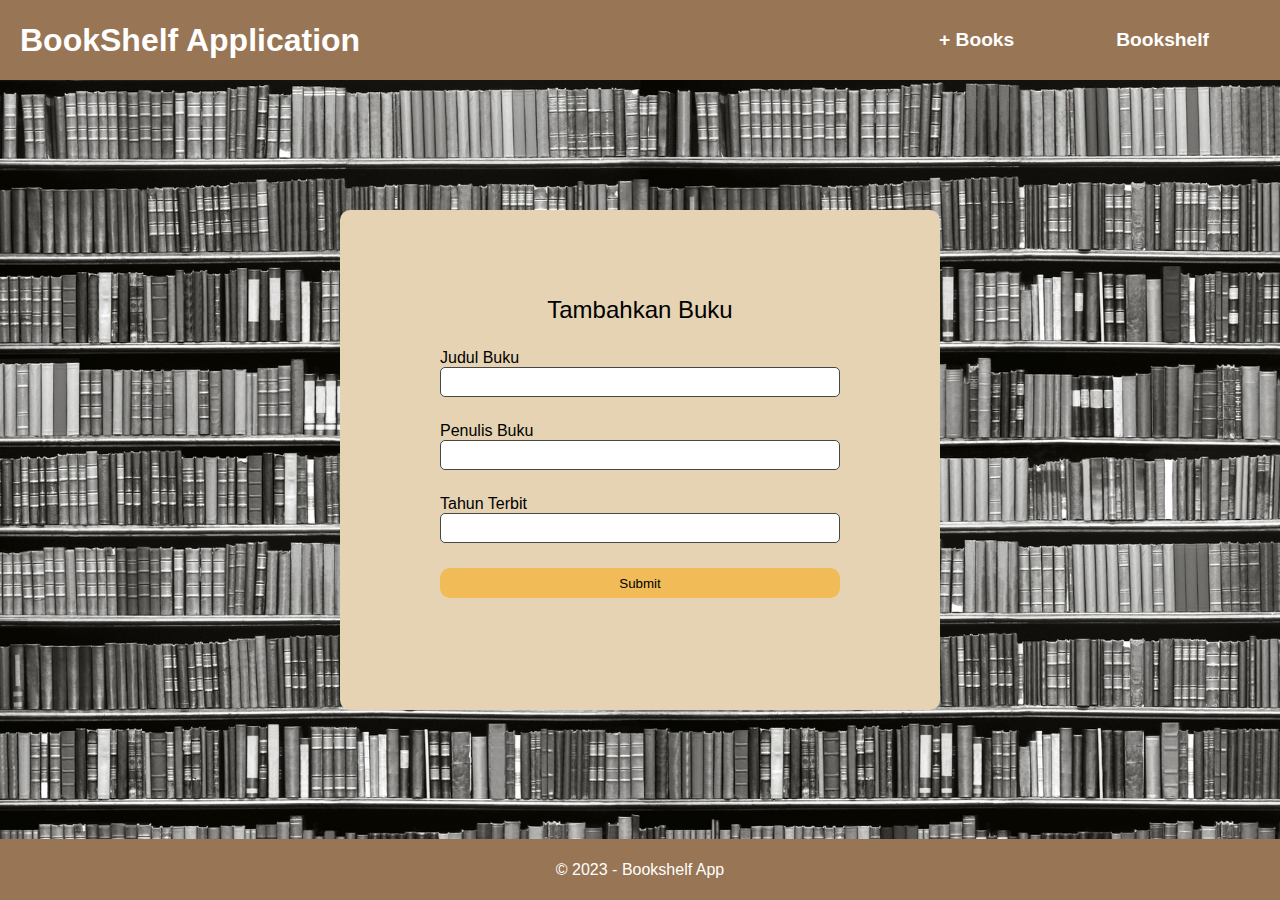
<file: index.html>
<!DOCTYPE html>
<html lang="en">
  <head>
    <meta charset="UTF-8" />
    <meta name="viewport" content="width=device-width, initial-scale=1.0" />
    <link rel="stylesheet" href="style/style.css" />
    <title>Bookshelf App</title>
  </head>
  <body>
    <header>
      <nav>
        <div class="judul-nav">
          <h1>BookShelf Application</h1>
        </div>
        <ul>
          <li>
            <a href="#"><b>+</b> Books</a>
          </li>
          <li><a href="./pages/bookshelf.html">Bookshelf</a></li>
        </ul>
      </nav>
    </header>
    <main>
      <div class="container">
        <div class="h2-wrapper">
          <h2>Tambahkan Buku</h2>
        </div>
        <form class="bookshelf-form" id="bookshelf-form">
          <div class="wrapper">
            <label for="judul">Judul Buku</label>
            <div class="input-wrapper">
              <input type="text" id="judul" name="judul" required />
            </div>
          </div>
          <div class="wrapper">
            <label for="penulis">Penulis Buku</label>
            <div class="input-wrapper">
              <input type="text" id="penulis" name="penulis" required />
            </div>
          </div>
          <div class="wrapper">
            <label for="tahun">Tahun Terbit</label>
            <div class="input-wrapper">
              <input type="number" id="tahun" name="tahun" required />
            </div>
          </div>
          <div class="input-wrapper">
            <button type="submit" id="submit">Submit</button>
          </div>
        </form>
      </div>
    </main>
    <footer>
      <div class="copyright">
        <p>© 2023 - Bookshelf App</p>
      </div>
    </footer>
    <script src="./js/input-form.js"></script>
  </body>
</html>
</file>
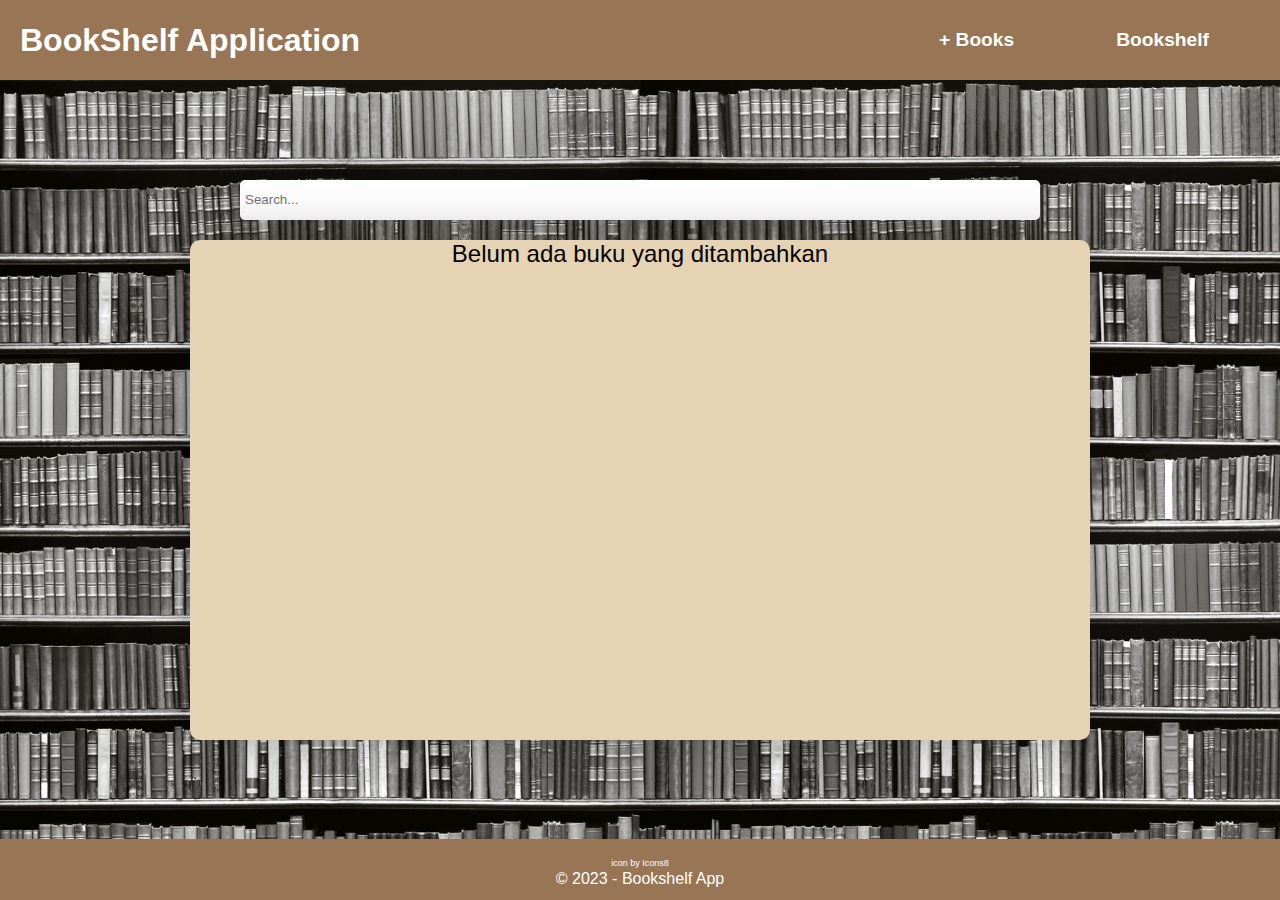
<file: pages/bookshelf.html>
<!DOCTYPE html>
<html lang="en">
  <head>
    <meta charset="UTF-8" />
    <meta name="viewport" content="width=device-width, initial-scale=1.0" />
    <title>Bookshelf</title>
    <link rel="stylesheet" href="../style/style.css" />
  </head>
  <body>
    <header>
      <nav>
        <div class="judul-nav">
          <h1>BookShelf Application</h1>
        </div>
        <ul>
          <li><a href="../index.html">+ Books</a></li>
          <li><a href="#">Bookshelf</a></li>
        </ul>
      </nav>
    </header>
    <main>
      <div class="search-wrapper">
        <input type="text" id="search" name="search" placeholder="Search..." />
      </div>
      <div class="container-inside">
        <div id="book-empty">
          <h2>Belum ada buku yang ditambahkan</h2>
        </div>
        <div class="book-ongoing" id="book-ongoing">
          <h2>Belum selesai dibaca</h2>
          <div class="book-ongoing-list" id="book-ongoing-list"></div>
        </div>
        <div class="book-done" id="book-done">
          <h2>Selesai dibaca</h2>
          <div class="book-done-list" id="book-done-list"></div>
        </div>
      </div>
    </main>
    <footer>
      <div class="copyright">
        <a target="_blank" href="https://icons8.com"> icon by Icons8</a>
        <p>© 2023 - Bookshelf App</p>
      </div>
    </footer>
    <script src="../js/index.js"></script>
  </body>
</html>
</file>
<file: style/style.css>
* {
  padding: 0;
  margin: 0;
  box-sizing: border-box;
  font-family: "Poppins", "Segoe UI", Tahoma, Geneva, Verdana, sans-serif;

}
html,body{
    height: 100%;
  }
html {
  scroll-behavior: smooth;
}

body{
    
    display: flex;
    flex-direction: column;
    align-items: center;    

    background-image: url(../assets/bocker_svartvit_display.jpg);
    background-size: cover;
    background-position: center;
}

header {
    background-color: #987554;
    color: white;
    width: 100%;
}

header nav {
    display: flex;
    flex-direction: row;
    justify-content: space-between;
    align-items: center;
    padding: 0 20px;
    height: 80px;
}

ul {
    list-style: none;
    display: flex;
    justify-content: space-around;
    align-items: center;
    width: 30%;
}


header nav ul li a{
    text-decoration: none;
    height: 80px;
    color: white;
    font-size: 1.2rem;
    font-weight: 600;
}

main{
    flex: 1;
    display: flex;
    flex-direction: column;
    justify-content: center;
    align-items: center;
}


.container{
    display: flex;

    width: 600px;
    height: 500px;
    margin: 10px;

    border-radius: 10px;
    align-items: center;
    justify-content: center;
    flex-direction: column;
    background-color: #e5d3b3;
}

.search-wrapper{
    display: flex;
    flex-direction: column;
    justify-content: space-evenly;

    width: 800px;
    height: 40px;
    margin-top: 20px;
}

.search-wrapper input[type='text']{
    background-color: white;
    border: none;
    box-shadow: -4px -4px 55px -4px rgba(0,0,0,0.33);

    width: 100%;
}
.bookshelf-form {
    display: flex;
    flex-direction: column;
    justify-content: space-evenly;

    width: 400px;
    height: 300px;
}

h2{
    font-weight: 500;
}

.input-wrapper{
    height: 30px;

}

input[type='text']{
    width: 100%;
    height: 100%;
    border-radius: 5px;
    border: 1px solid rgb(71, 71, 71);
    padding: 5px;
    outline: none;

}
input[type='number']{
    width: 100%;
    height: 100%;
    border-radius: 5px;
    border: 1px solid rgb(71, 71, 71);
    padding: 5px;
    outline: none;

}

button {
    width: 100%;
    height: 100%;
    background-color: rgb(241, 188, 88);
    border: none;
    border-radius: 10px;
    text-align: center;
}
button:hover {
    background-color: rgb(247, 185, 72);
}
.container-inside{
    display: flex;
    box-shadow: -4px -4px 55px -4px rgba(0,0,0,0.33);
    flex-direction: row;
    justify-content: center;
    min-width: 900px;
    min-height: 500px;
    border-radius: 10px;
    background-color: #e5d3b3;
    margin: 20px
}

.icon-container {
    display: flex;

}

.marked-button{
    width: 30px;
    height: 30px;

    margin : 0 10px;

    background: url(../assets/check-black.svg);
    background-size: contain;
    border: none;
}
.marked-button:hover{
    background: url(../assets/check-green.svg);
    background-size: contain;
}

.delete-button{
    width: 30px;
    height: 30px;

    margin : 0 10px;

    background: url(../assets/delete-black.svg);
    background-size: contain;
    border: none;
}
.delete-button:hover{
    background: url(../assets/delete-red.svg);
    background-size: contain;
}

.unmarked-button {
    width: 30px;
    height: 30px;

    margin : 0 10px;

    background: url(../assets/unmarked-black.svg);
    background-size: contain;
    border: none;
}
.unmarked-button:hover{
    background: url(../assets/unmarked-red.svg);
    background-size: contain;
}

.book-ongoing{
    display: flex;
    flex-direction: column;
    align-items: center;

    margin: 20px;
}
.book-ongoing-list{
    display: flex;
    flex-direction: column;
    align-items: center;

    margin: 10px 0;
}

.book-done{
    display: flex;
    flex-direction: column;
    align-items: center;
    margin: 20px;
}
.book-done-list{
    display: flex;
    flex-direction: column;
    align-items: center;
    margin: 10px;
}

.book-container{
    display: flex;
    flex-direction: row;
    align-items: center;
    justify-content: space-between;

    width: 400px;
    height: 100px;
    padding: 20px;
    margin: 10px 0;
    border-radius: 10px;

    background-color: #e2c798;
}


footer{
    display: flex;
    justify-content: center;
    align-items: center;
    background-color: #987554;
    width: 100%;
    min-height: 61px;
    text-align: center;
}

footer .copyright{
    color: white;
}

footer .copyright a{
    color: white;
    text-decoration: none;
    font-size: xx-small;
}

.hidden {
    display: none;
}
</file>
